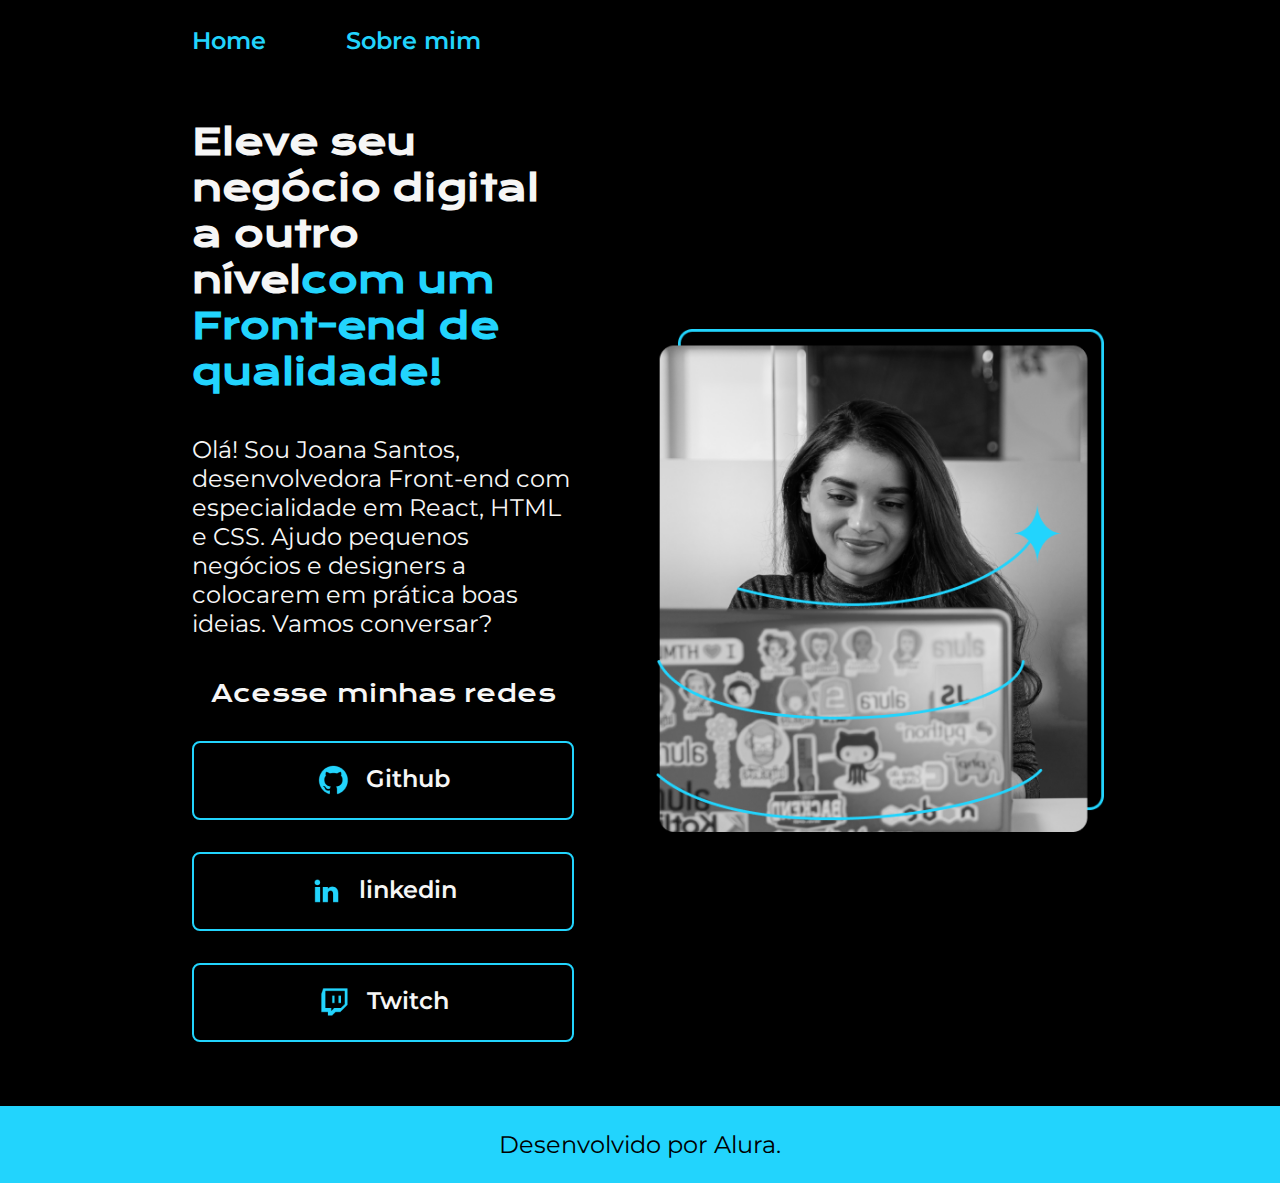
<file: index.html>
<!DOCTYPE html>
<html lang="pt-br">

<head>
    <meta charset="UTF-8">
    <meta http-equiv="X-UA-Compatible" content="IE=edge">
    <meta name="viewport" content="width=device-width, initial-scale=1.0">
    <title>Portifolio</title>
    <link rel="stylesheet" href="./styles/style.css">
</head>

<body>
    <header class="cabecalho">
        <nav class="cabecalho__menu">
            <a class="cabecalho__menu__link" href="index.html">Home</a>
            <a class="cabecalho__menu__link" href="about.html">Sobre mim</a>
        </nav>
    </header>
    <main class="apresentacao">
        <section class="apresentacao__conteudo">
            <h1 class="apresentacao__conteudo__titulo">Eleve seu negócio digital a outro nível<strong 
            class="titulo-destaque">com um Front-end de qualidade!
            </strong></h1>
            <p class="apresentacao__conteudo__texto">Olá! Sou Joana Santos, desenvolvedora
            Front-end com especialidade em React, HTML e
            CSS. Ajudo pequenos negócios e designers a
            colocarem em prática boas ideias. Vamos
            conversar?</p>
            <div class="apresentacao__links">
                <h2 class="apresentacao__links__subtitulo">Acesse minhas redes</h2>
                <a class="apresentacao__links__link" href="https://github.com/rafaballerini">
                    <img src="./assets/github.png">
                    Github
                </a>
                <a class="apresentacao__links__link" href="https://linkedin.com/in/rafaellaballerini">
                    <img src="./assets/linkedin.png">
                    linkedin
                </a>
                <a class="apresentacao__links__link" href="https://twitch.tv/guilimadev">
                    <img src="./assets/twitch.png">
                    Twitch
                </a>
            </div>
        </section>
        <img class="apresentacao__imagem" src="./assets/Imagem.png" alt="Foto da Joana Santos programando">
    </main>
    <footer class="rodape">
        <p>Desenvolvido por Alura.</p>
    </footer>
</body>

</html>
</file>
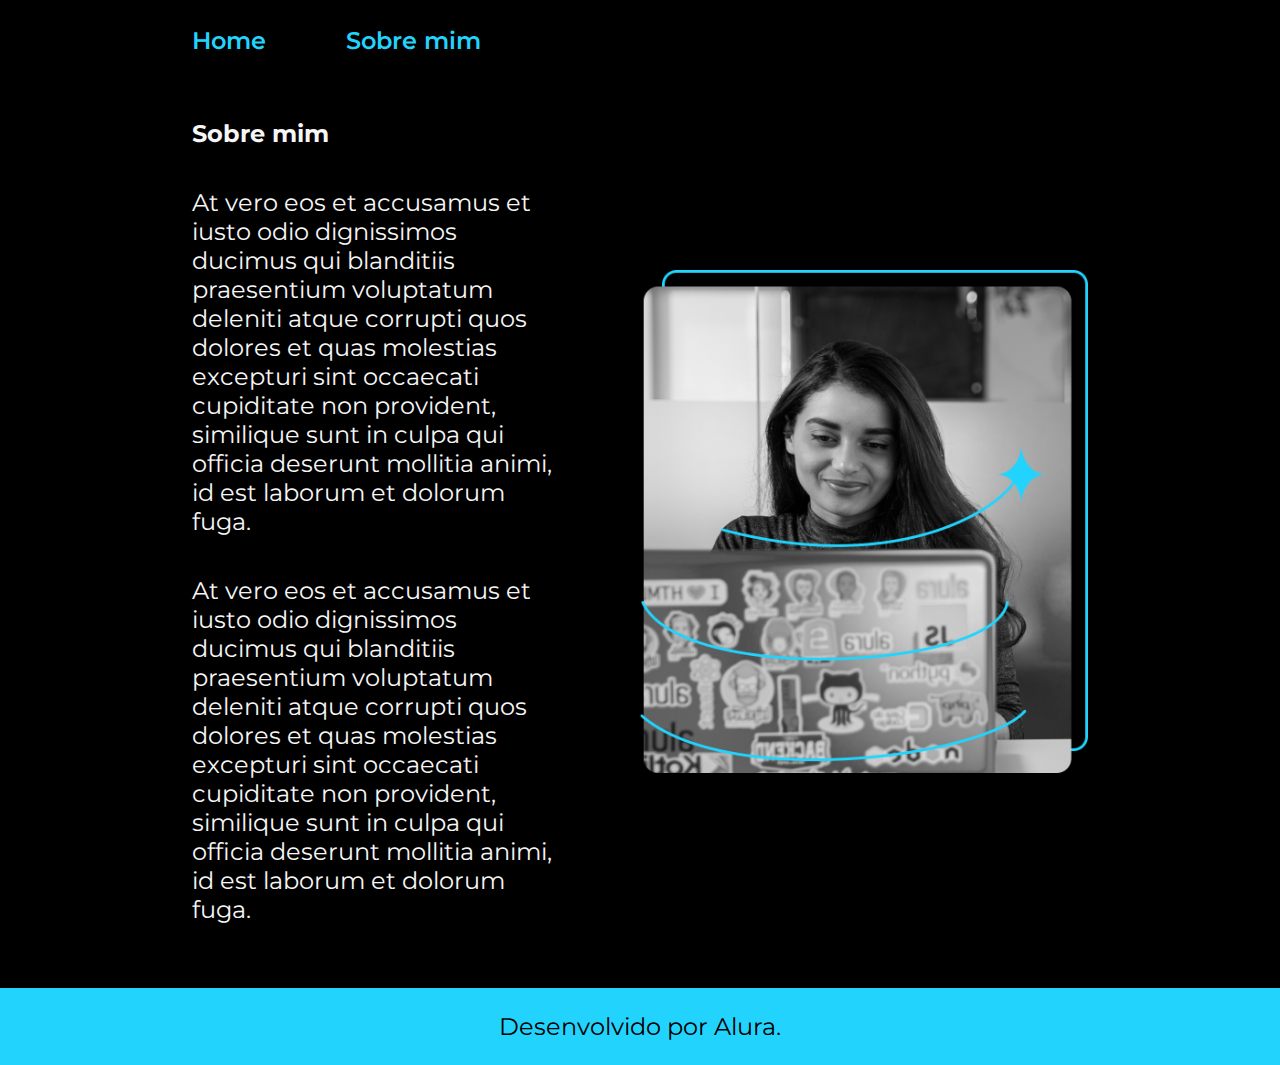
<file: about.html>
<!DOCTYPE html>
<html lang="pt-br">
<head>
    <meta charset="UTF-8">
    <meta http-equiv="X-UA-Compatible" content="IE=edge">
    <meta name="viewport" content="width=device-width, initial-scale=1.0">
    <title>Sobre mim</title>
    <link rel="stylesheet" href="./styles/style.css">
</head>
<body>
    <header class="cabecalho">
        <nav class="cabecalho__menu">
            <a class="cabecalho__menu__link" href="index.html">Home</a>
            <a class="cabecalho__menu__link" href="about.html">Sobre mim</a>
        </nav>
    </header>
    <main class="apresentacao">
        <section class="apresentacao__conteudo">
            <h1 class="apresentacao__conteudo__texto">Sobre mim</h1>
            <p class="apresentacao__conteudo__texto">At vero eos et accusamus et iusto odio dignissimos ducimus qui blanditiis praesentium voluptatum deleniti atque corrupti quos dolores et quas molestias excepturi sint occaecati cupiditate non provident, similique sunt in culpa qui officia deserunt mollitia animi, id est laborum et dolorum fuga.</p>
            <p class="apresentacao__conteudo__texto">At vero eos et accusamus et iusto odio dignissimos ducimus qui blanditiis praesentium voluptatum deleniti atque corrupti quos dolores et quas molestias excepturi sint occaecati cupiditate non provident, similique sunt in culpa qui officia deserunt mollitia animi, id est laborum et dolorum fuga.</p>
        </section>
        <img class="apresentacao__imagem" src="./assets/Imagem.png" alt="Foto da Joana Santos programando">
    </main>
    <footer class="rodape">
        <p>Desenvolvido por Alura.</p>
    </footer>
</body>
</html>
</file>
<file: styles/style.css>
@import url('https://fonts.googleapis.com/css2?family=Krona+One&family=Montserrat:wght@400;600&display=swap');
:root{
    --cor-primaria: #000000;
    --cor-segundaria:#F6F6F6;
    --cor-terciaria:#22D4FD;
    --cor-hover:#272727;

    --font-primaria:'Montserrat', sans-serif;
    --font-segundaria:'Krona One', sans-serif;
}

*{
    margin: 0;
    padding: 0;
}

body{
    /* height: 100vh; */
    box-sizing: border-box;
    background-color:var(--cor-primaria);
    color: var(--cor-segundaria);
}
.cabecalho{
    padding: 2% 0% 0% 15%;
}
.cabecalho__menu{
    display: flex;
    gap: 80px;
}
.cabecalho__menu__link{
    font-family: var(--font-primaria);
    font-size: 1.5rem;
    font-weight: 600;
    color: var(--cor-terciaria);
    text-decoration: none;
}
.apresentacao{
    padding: 5% 15%;
    display: flex;
    align-items: center;
    justify-content: space-between;
    gap: 82px;
}
.apresentacao__conteudo{
    width: 50%;
    display: flex;
    flex-direction: column;
    gap: 40px;
}

.apresentacao__conteudo__titulo{
    font-size: 2.25rem;
    font-family: var(--font-segundaria);
}
.titulo-destaque{
    color: var(--cor-terciaria);
}
.apresentacao__conteudo__texto{
    font-size: 1.5rem;
    font-family: var(--font-primaria);
}

.apresentacao__links{
    display: flex;
    flex-direction: column;
    justify-content: space-between;
    align-items: center;
    gap: 32px;
}
.apresentacao__links__subtitulo{
    font-family:var(--font-segundaria);
    font-weight: 400;
    font-size: 1.5rem;
}
.apresentacao__links__link{
    /* background-color: #22D4FD; */
    display: flex;
    justify-content: center;
    gap: 16px;
    border: 2px solid var(--cor-terciaria);
    width: 378px;
    text-align: center;
    border-radius: 8px;
    font-size: 1.5rem;
    font-weight: 600;
    padding: 21.5px 0;
    text-decoration: none;
    color: var(--cor-segundaria);
    font-family: var(--font-primaria);
}
.apresentacao__links__link:hover{
    background-color: var(--cor-hover);
}

.apresentacao__imagem{
    width: 50%;
}
.rodape{
    color: var(--cor-primaria);
    background-color: var(--cor-terciaria);
    padding: 24px;
    text-align: center;
    font-family: 'Montserrat', sans-serif;
    font-size: 1.5rem;
    font-weight: 400;
}

@media(max-width:1200px) {
    .cabecalho{
        padding: 10%;
    }
    .cabecalho__menu{
        justify-content: center;
    }
    .apresentacao{
        flex-direction: column-reverse;
    }
   
    
}
</file>
